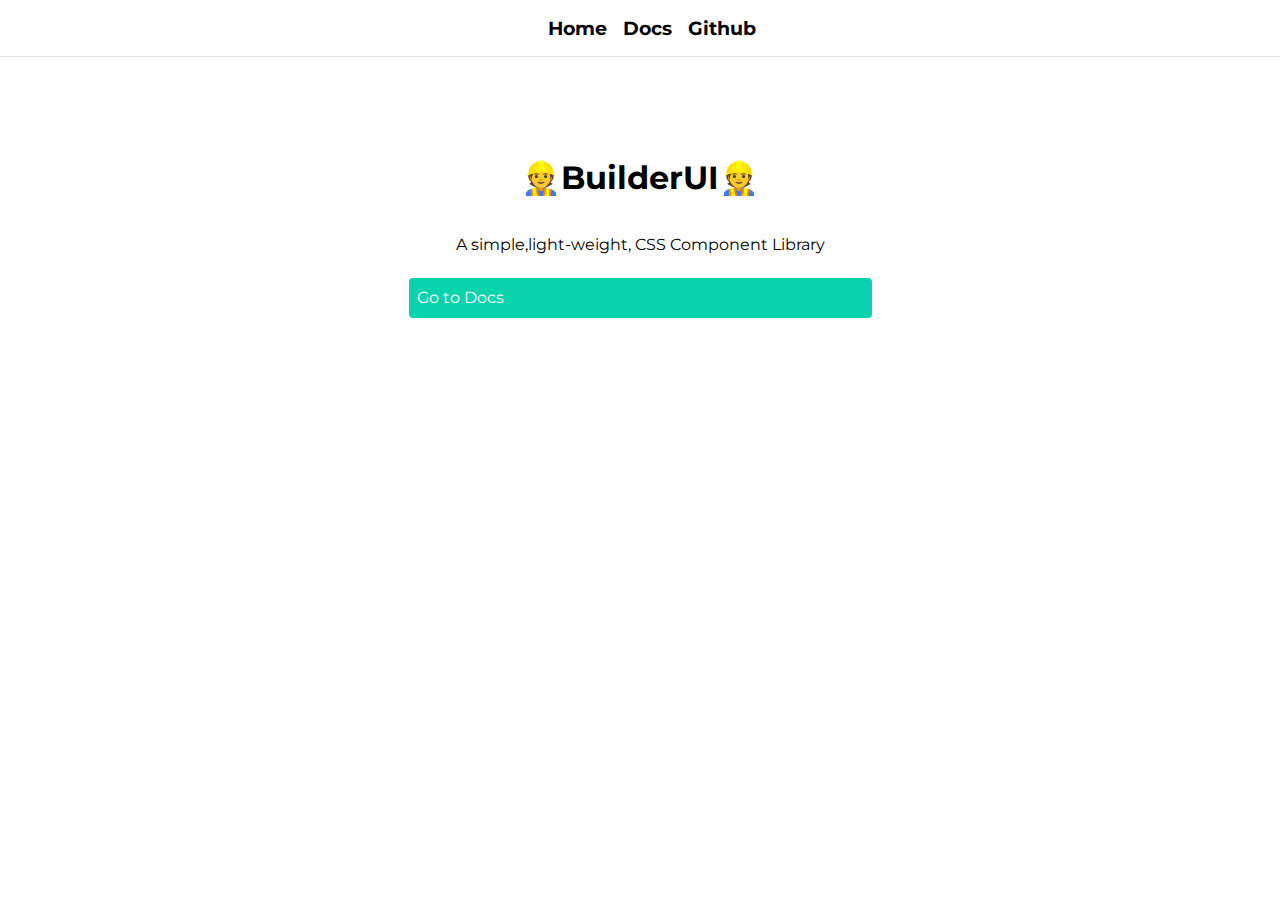
<file: index.html>
<!DOCTYPE html>
<html lang="en">

<head>
    <meta charset="UTF-8">
    <meta http-equiv="X-UA-Compatible" content="IE=edge">
    <meta name="viewport" content="width=device-width, initial-scale=1.0">
    <title>👷Builder UI👷</title>
    <link rel="stylesheet" href="styles/styles.css">
    <link rel="stylesheet" href="./styles/components/styles.css">
    <link href="https://fonts.googleapis.com/icon?family=Material+Icons" rel="stylesheet">


</head>

<body>
    <nav class="nav">
        <!-- <div class="navbar-brand">
            <h2 class="brand-name">👷BuilderUI👷</h2>
        </div> -->
        <div class="navbar-links">
            <ul class="navbar-links-list">
                <li class="navbar-links-list-item"><a href="/">Home</a></li>
                <li class="navbar-links-list-item"><a href="/docs.html">Docs</a></li>
                <li class="navbar-links-list-item"><a href="https://github.com/shanudjn/builder-ui">Github</a></li>
            </ul>
        </div>
    </nav>
    <section class="hero-container">
        <div class="hero-section">
            <h1>👷BuilderUI👷</h1>
            <p>A simple,light-weight, CSS Component Library</p>
            <button class="btn btn-primary btn-icon">

                <span><a href="/docs.html"> Go to Docs</a></span>
                <span class="material-icons">
                    arrow_right_alt
                </span>


        </div>
    </section>



    <!-- <footer class="footer home-footer">
        <p>This Component Library is Made by <a href="https://twitter.com/shahazad__">Shahazad</a></p>
    </footer> -->
</body>

</html>
</file>
<file: styles/styles.css>
/*layout*/
body{
    margin: 0;
    /* position: relative; */
}
.brand-name{
    font-size:1.2rem;   
}
.brand-name a{
    text-decoration: none;
    color: var(--primary-color);
}
.nav{
    grid-area : nav;    
    display: flex;
    flex-direction: row;
    justify-content: space-around;  
    align-items: baseline;
    border-bottom: 1px solid var(--border-color); 
}
.navbar-brand{
    display: flex;
    flex-direction: row;
}
.navbar-links{
    display: flex;
    /* justify-content: space-between; */
}
.navbar-links-list{
    display: flex;
    list-style: none;
           
}

.navbar-links-list-item {
    display: flex;
    padding-right: 1rem;
    font-size: 1.2rem;
    font-weight: bold;

}
.navbar-links-list-item a{
    text-decoration: none;
    color: black;
    
}
.navbar-links-list-item a:hover{
    color: var(--primary-color);
    cursor:pointer
}
.hero-container{
    margin-top: 5rem;
    display: flex;
    /* flex-direction: row; */
    justify-content:center; 
    grid-area: hero-container;
}
.hero-section{
    display: flex;
    flex-direction: column;
    text-align: center;

}
.hero-section button{
    display: flex;
    flex-direction: row;
    justify-content: center;
 }
 .hero-section a{
     text-decoration: none;
     color: var(--white);
     font-size: 1rem;
 }

/*
**/
.aside{
    grid-area: aside;
    /* border:1px solid red; */
    padding:1rem;
    border-right:1px solid var(--border-color);
    /* position: sticky;
    left:0;
    top: 0; */
}
.aside li{
    list-style: none;
    /* border:1px solid red; */
    margin:0.5rem;
    padding:0.5rem;
    font-size: 1rem;
    border-radius: 4px;
}
.aside-list-item a{
    color:black;
    text-decoration: none;
}

.aside ul{
    /* border:1px solid black; */
    padding: 0;
}
.aside a{
    color: none;
}
.aside li:hover{
    background-color: #ECFDF5;
}

.doc{
    grid-area : doc;
    /* border:1px solid yellow; */
    padding:1rem;
    max-width: 600px;

}

.div-example .heading {
    color: black;
}

.div-example, .code-snippet{
    background-color: #F9FAFB;
    padding: 0.5rem;
    /* max-width: 600px; */
    /* max-width: 700px; */
}

.div-card{
    display: flex;
    flex-direction: row;
}



footer{
    grid-area:footer;
    /* border:1px solid black; */
}
body{
    display:grid;
    grid-template-areas: 
    "nav nav nav"
    "hero-container hero-container hero-container"
    "aside doc doc"
    "footer footer footer";
}

.footer{
    display: flex;
    justify-content: center;
    background-color: var(--primary-color);
    
}

.footer a{
    color : black;
    color: var(--white);
    
}

@media only screen and (max-width: 768px){
    .aside{
        display: none;
    }
    .div-example, .code-snippet{
        margin: auto;
    }
    .hero-container{
        margin-left: 0;
    }

}
</file>
<file: styles/components/styles.css>
@import url('https://fonts.googleapis.com/css2?family=Montserrat:wght@400;700&display=swap');


@import url("avatar.css");
@import url("alert.css");
@import url("badge.css");
@import url("button.css");
@import url("cards.css");
@import url("input.css");
@import url("lists.css");
@import url("ratings.css");
@import url("grid.css");
@import url("text.css");
@import url("navigation.css");





:root{
    /**badge
    */
    --default-badge-background-color : #ffffff;
    --success-badge-background-color : #09D3AC;
    --new-badge-background-color:#A0AEC0;
    --error-badge-background-color :#FED7D7;
    --notification-badge-background-color : #1DA1F2;
    --success-font-color : #ffffff;
    --error-font-color:#822727;
    --new-font-color:#44337A;
    
    /*
    button
    **/
    --white-color : #ffffff;
    --btn-primary-color:#09D3AC;
    --btn-secondary-color : #ffffff;
    --white : #ffffff;

    --primary-color : #09D3AC;
    --secondary-color : #F5F3FF;
    --border-color : #E5E7EB;

    --grey-text-color : #d3d3d3;

    }

body{
    font-family: 'Montserrat', sans-serif;
    
}
h1, h2, h3{
    font-family: 'Montserrat', sans-serif;
}

.container{
    margin:1rem;
    padding:1rem;
}
</file>
